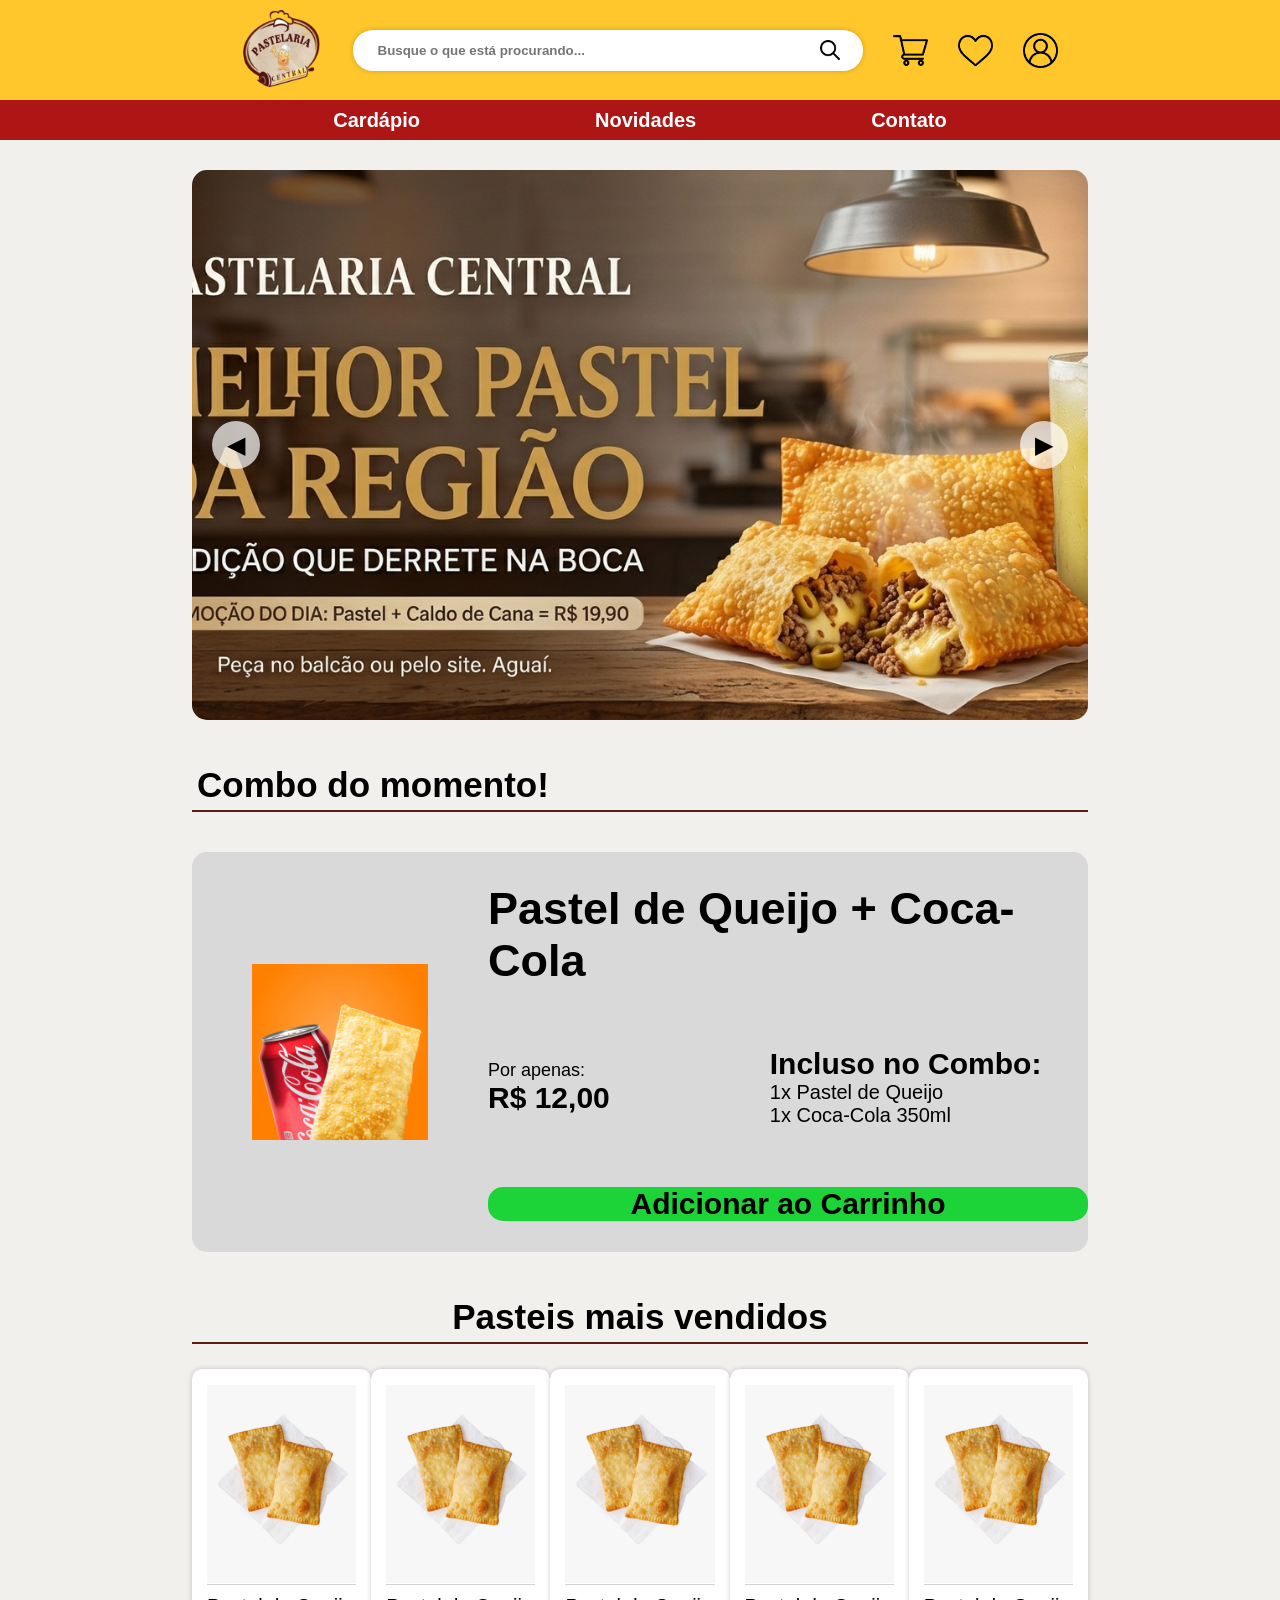
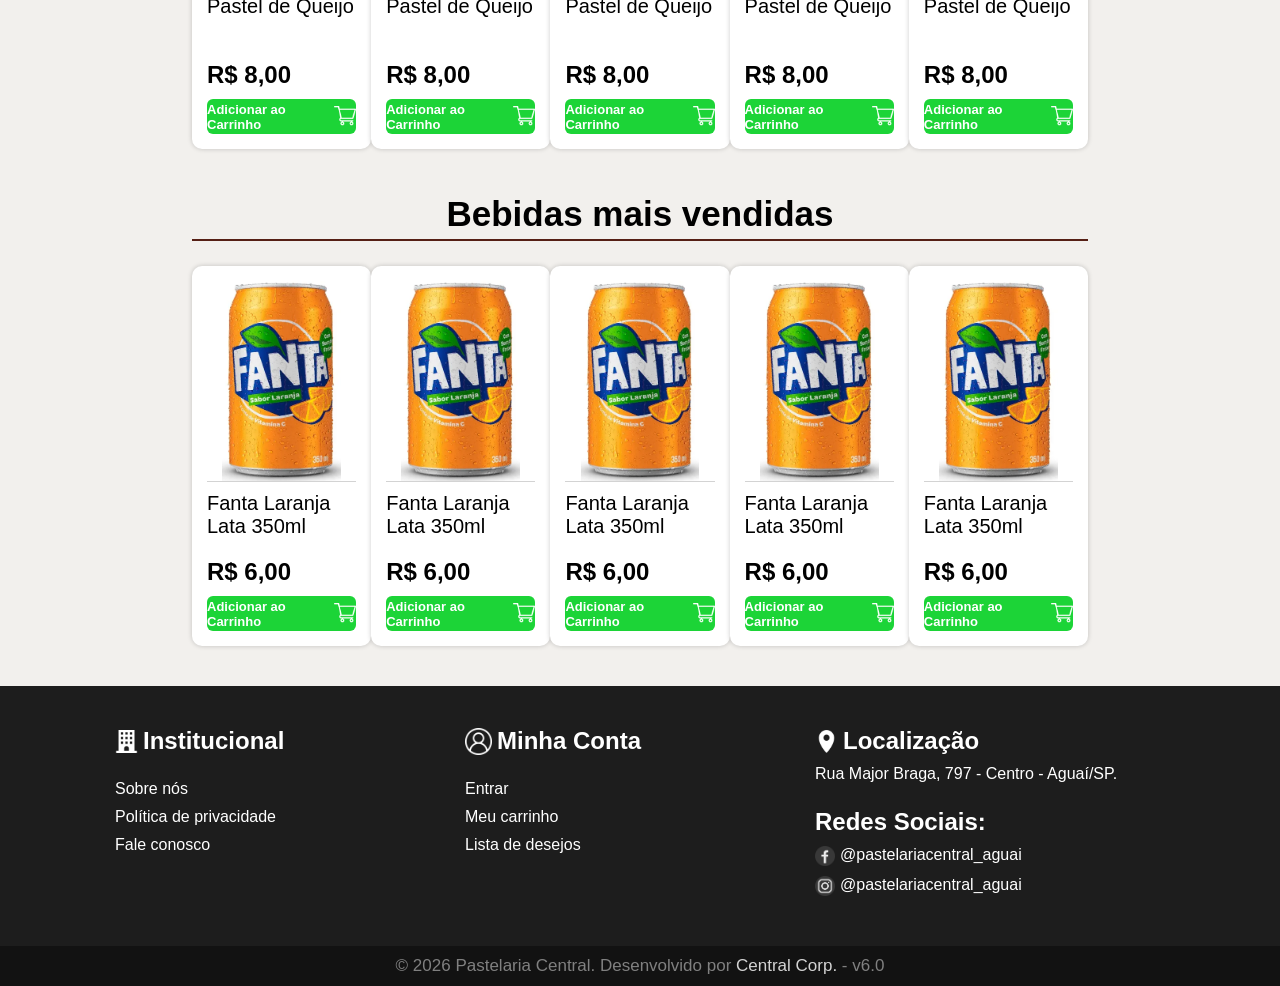
<file: index.html>
<!DOCTYPE html>
<html lang="pt-br">
<head>
    <meta charset="UTF-8">
    <meta name="viewport" content="width=device-width, initial-scale=1.0">
    <link rel="icon" href="img/image.png">
    <title>Home | Pastelaria Central</title>
    <link rel="icon" href="img/logo.png">

    <link rel="stylesheet" href="css/reset.css">
    <link rel="stylesheet" href="css/header.css">
    <link rel="stylesheet" href="css/footer.css">
    <link rel="stylesheet" href="css/style.css">

    <script src="script/script.js" defer></script>
</head>
<body>

    <!-- Header da Pagina -->

    <header class="header">

        <img src="img/logo.png" alt="" class="imageLogo" onclick="location.href='index.html'">
        
        <div class="searchBar">
            <input type="text" placeholder="Busque o que está procurando..." class="searchBarField">
                
            <img onclick="location.href='#'" src="img/lupa.png" alt="Lupa" class="imageLupe">                
        </div>

        <div class="headerList">            
            <img src="img/black cart icon.png" alt="black cart icon" onclick="location.href='#'">
            
            <img src="img/WishList icon.png" alt="WishList icon" onclick="location.href='#'">
                
            <img src="img/black user icon.png" alt="User icon" onclick="location.href='login.html'">            
        </div>

    </header>

    <nav class="headerNav">
        <a href="cardapio.html">Cardápio</a>
        <a href="#">Novidades</a>
        <a href="#">Contato</a>
    </nav>

    <!-- Conteúdo da Pagina -->

    <main>

        <div class="mainPageContent"></div>

        <section class="mainCard">
            <div class="mainCardImagens">
                <img class="mainCardImagensSlide" src="img/AnuncioPastelCaldoDeCana.png" alt="Anúncio 1">
                <img class="mainCardImagensSlide" src="img/AnuncioHoraDoPastel.png" alt="Anúncio 2">
            </div>

            <button class="mainCardBotaoAnterior">◀</button>
            <button class="mainCardBotaoProximo">▶</button>
        </section>

        <h1 class="mainCardTitle">Combo do momento!</h1>

        <section class="mainSecondCard">
            <div class="mainSecondCardDiv1">
                <img src="img/pastel e coca.jpeg" alt="Imagem do Combo em Destaque">
            </div>

            <div class="mainSecondCardDiv2">

                <h1 class="mainSecondCardDiv2Title">Pastel de Queijo + Coca-Cola</h1>

                <div class="mainSecondCardDiv2Information">

                    <div class="mainSecondCardDiv2InformationPrice">
                        <p class="mainSecondCardDiv2InformationPriceText">Por apenas:</p>
                        <p class="mainSecondCardDiv2InformationPriceNumber">R$ 12,00</p>
                    </div>

                    <div class="mainSecondCardDiv2InformationItens">
                        <p class="mainSecondCardDiv2InformationItensTitle">Incluso no Combo:</p>
                        <p class="mainSecondCardDiv2InformationItensNumber">1x Pastel de Queijo</p>
                        <p class="mainSecondCardDiv2InformationItensNumber">1x Coca-Cola 350ml</p>
                    </div>

                </div>

                <div class="mainSecondCardDiv2Buttom">
                    <p>Adicionar ao Carrinho</p>
                </div>

            </div>
        </section>

        <section class="cards">

            <h1 class="secundaryTitle">Pasteis mais vendidos</h1>

            <div class="cardsMenu">

                <a href="singleProductTab.html" class="cardsMenuItem">
                    <div class="cardsMenuItemContent1">
                        <div class="cardsMenuItemContent1Img">
                            <img src="img/pastel.jpeg" alt="pastel img">
                        </div>

                        <p class="cardsMenuItemContentName">Pastel de Queijo</p>
                    </div>

                    <div class="cardsMenuItemContent2">
                        <p class="cardsMenuItemContent2Price">R$ 8,00</p>

                        <div class="cardsMenuItemContentButtom">
                            <p>Adicionar ao Carrinho</p>
                            <img src="img/white cart icon.png" alt="white cart icon" class="cardsMenuItemContentButtomIcon">
                        </div>
                    </div>
                </a>

                <a href="singleProductTab.html" class="cardsMenuItem">
                    <div class="cardsMenuItemContent1">
                        <div class="cardsMenuItemContent1Img">
                            <img src="img/pastel.jpeg" alt="pastel img">
                        </div>

                        <p class="cardsMenuItemContentName">Pastel de Queijo</p>
                    </div>

                    <div class="cardsMenuItemContent2">
                        <p class="cardsMenuItemContent2Price">R$ 8,00</p>

                        <div class="cardsMenuItemContentButtom">
                            <p>Adicionar ao Carrinho</p>
                            <img src="img/white cart icon.png" alt="white cart icon" class="cardsMenuItemContentButtomIcon">
                        </div>
                    </div>
                </a>

                <a href="singleProductTab.html" class="cardsMenuItem">
                    <div class="cardsMenuItemContent1">
                        <div class="cardsMenuItemContent1Img">
                            <img src="img/pastel.jpeg" alt="pastel img">
                        </div>

                        <p class="cardsMenuItemContentName">Pastel de Queijo</p>
                    </div>

                    <div class="cardsMenuItemContent2">
                        <p class="cardsMenuItemContent2Price">R$ 8,00</p>

                        <div class="cardsMenuItemContentButtom">
                            <p>Adicionar ao Carrinho</p>
                            <img src="img/white cart icon.png" alt="white cart icon" class="cardsMenuItemContentButtomIcon">
                        </div>
                    </div>
                </a>

                <a href="singleProductTab.html" class="cardsMenuItem">
                    <div class="cardsMenuItemContent1">
                        <div class="cardsMenuItemContent1Img">
                            <img src="img/pastel.jpeg" alt="pastel img">
                        </div>

                        <p class="cardsMenuItemContentName">Pastel de Queijo</p>
                    </div>

                    <div class="cardsMenuItemContent2">
                        <p class="cardsMenuItemContent2Price">R$ 8,00</p>

                        <div class="cardsMenuItemContentButtom">
                            <p>Adicionar ao Carrinho</p>
                            <img src="img/white cart icon.png" alt="white cart icon" class="cardsMenuItemContentButtomIcon">
                        </div>
                    </div>
                </a>

                <a href="singleProductTab.html" class="cardsMenuItem">
                    <div class="cardsMenuItemContent1">
                        <div class="cardsMenuItemContent1Img">
                            <img src="img/pastel.jpeg" alt="pastel img">
                        </div>

                        <p class="cardsMenuItemContentName">Pastel de Queijo</p>
                    </div>

                    <div class="cardsMenuItemContent2">
                        <p class="cardsMenuItemContent2Price">R$ 8,00</p>

                        <div class="cardsMenuItemContentButtom">
                            <p>Adicionar ao Carrinho</p>
                            <img src="img/white cart icon.png" alt="white cart icon" class="cardsMenuItemContentButtomIcon">
                        </div>
                    </div>
                </a>
            </div>
        </section>

        <section class="cards">

            <h1 class="secundaryTitle">Bebidas mais vendidas</h1>

            <div class="cardsMenu">

                <a href="singleProductTab.html" class="cardsMenuItem">
                    <div class="cardsMenuItemContent1">
                        <div class="cardsMenuItemContent1Img">
                            <img src="img/fantalaranja350ml.webp" alt="pastel img">
                        </div>

                        <p class="cardsMenuItemContentName">Fanta Laranja Lata 350ml</p>
                    </div>

                    <div class="cardsMenuItemContent2">
                        <p class="cardsMenuItemContent2Price">R$ 6,00</p>

                        <div class="cardsMenuItemContentButtom">
                            <p>Adicionar ao Carrinho</p>
                            <img src="img/white cart icon.png" alt="white cart icon" class="cardsMenuItemContentButtomIcon">
                        </div>
                    </div>
                </a>

                <a href="singleProductTab.html" class="cardsMenuItem">
                    <div class="cardsMenuItemContent1">
                        <div class="cardsMenuItemContent1Img">
                            <img src="img/fantalaranja350ml.webp" alt="pastel img">
                        </div>

                        <p class="cardsMenuItemContentName">Fanta Laranja Lata 350ml</p>
                    </div>

                    <div class="cardsMenuItemContent2">
                        <p class="cardsMenuItemContent2Price">R$ 6,00</p>

                        <div class="cardsMenuItemContentButtom">
                            <p>Adicionar ao Carrinho</p>
                            <img src="img/white cart icon.png" alt="white cart icon" class="cardsMenuItemContentButtomIcon">
                        </div>
                    </div>
                </a>

                <a href="singleProductTab.html" class="cardsMenuItem">
                    <div class="cardsMenuItemContent1">
                        <div class="cardsMenuItemContent1Img">
                            <img src="img/fantalaranja350ml.webp" alt="pastel img">
                        </div>

                        <p class="cardsMenuItemContentName">Fanta Laranja Lata 350ml</p>
                    </div>

                    <div class="cardsMenuItemContent2">
                        <p class="cardsMenuItemContent2Price">R$ 6,00</p>

                        <div class="cardsMenuItemContentButtom">
                            <p>Adicionar ao Carrinho</p>
                            <img src="img/white cart icon.png" alt="white cart icon" class="cardsMenuItemContentButtomIcon">
                        </div>
                    </div>
                </a>

                <a href="singleProductTab.html" class="cardsMenuItem">
                    <div class="cardsMenuItemContent1">
                        <div class="cardsMenuItemContent1Img">
                            <img src="img/fantalaranja350ml.webp" alt="pastel img">
                        </div>

                        <p class="cardsMenuItemContentName">Fanta Laranja Lata 350ml</p>
                    </div>

                    <div class="cardsMenuItemContent2">
                        <p class="cardsMenuItemContent2Price">R$ 6,00</p>

                        <div class="cardsMenuItemContentButtom">
                            <p>Adicionar ao Carrinho</p>
                            <img src="img/white cart icon.png" alt="white cart icon" class="cardsMenuItemContentButtomIcon">
                        </div>
                    </div>
                </a>

                <a href="singleProductTab.html" class="cardsMenuItem">
                    <div class="cardsMenuItemContent1">
                        <div class="cardsMenuItemContent1Img">
                            <img src="img/fantalaranja350ml.webp" alt="pastel img">
                        </div>

                        <p class="cardsMenuItemContentName">Fanta Laranja Lata 350ml</p>
                    </div>

                    <div class="cardsMenuItemContent2">
                        <p class="cardsMenuItemContent2Price">R$ 6,00</p>

                        <div class="cardsMenuItemContentButtom">
                            <p>Adicionar ao Carrinho</p>
                            <img src="img/white cart icon.png" alt="white cart icon" class="cardsMenuItemContentButtomIcon">
                        </div>
                    </div>
                </a>
            </div>
        </section>

    </main>

    <!-- Footer da Pagina -->
     
    <footer>
        <nav class="footerNav">
            <div class="footerMenu">
                <div class="footerMenu1-1">
                    <div class="footerMenuTitle">
                        <img src="img/building.png" alt="Building icon" id="footerMenuTitleImg1">
                        <h2>Institucional</h2>
                    </div>
                </div>

                <div class="footerMenu1-2">
                    <a href="sobre_nos.html">Sobre nós</a>
                    <a href="privacyPolicy.html">Política de privacidade</a>
                    <a href="#">Fale conosco</a>
                </div>
            </div>

            <div class="footerMenu">
                <div class="footerMenu2-1">
                    <div class="footerMenuTitle">
                        <img src="img/white user icon.png" alt="User Icon" id="footerMenuTitleImg2">
                        <h2>Minha Conta</h2>
                    </div>
                </div>
            
                <div class="footerMenu2-2">
                    <a href="#">Entrar</a>
                    <a href="#">Meu carrinho</a>
                    <a href="#">Lista de desejos</a>
                </div>
            </div>
            
            <div class="footerMenu">
                <div class="footerMenu3-1">
                    <div class="footerMenuTitle">
                        <img src="img/gps icon.png" alt="GPS icon" id="footerMenuTitleImg3">
                        <h2>Localização</h2>
                    </div>
                    <a href="https://maps.app.goo.gl/2hcch8q6xvpVDhiv5" target="_blank">Rua Major Braga, 797 - Centro - Aguaí/SP.</a>
                </div>

                <div class="footerMenu3-2">
                    <div class="footerMenuTitle">
                        <h2>Redes Sociais:</h2>
                    </div>

                    <div class="footerMenu3-2Redirect">
                        <img src="img/facebook.png" alt="Facebook" width="20px" height="20px">
                        <a href="https://m.facebook.com/pastelariacentralaguai/" target="_blank">@pastelariacentral_aguai</a>
                    </div>

                    <div class="footerMenu3-2Redirect">
                        <img src="img/instagram.png" alt="Instagram" width="20px" height="20px">
                        <a href="https://www.instagram.com/pastelariacentral_aguai?igsh=eWk1OHA0MWZ1OWw4" target="_blank">@pastelariacentral_aguai</a>
                    </div>
                </div>
            </div>
        </nav>
        
        <div class="footerCopyright">
            <p>© 2026 Pastelaria Central. Desenvolvido por <a href="sobre_nos.html">Central Corp.</a> - v6.0</p>
        </div>
    </footer>

</body>
</html>
</file>
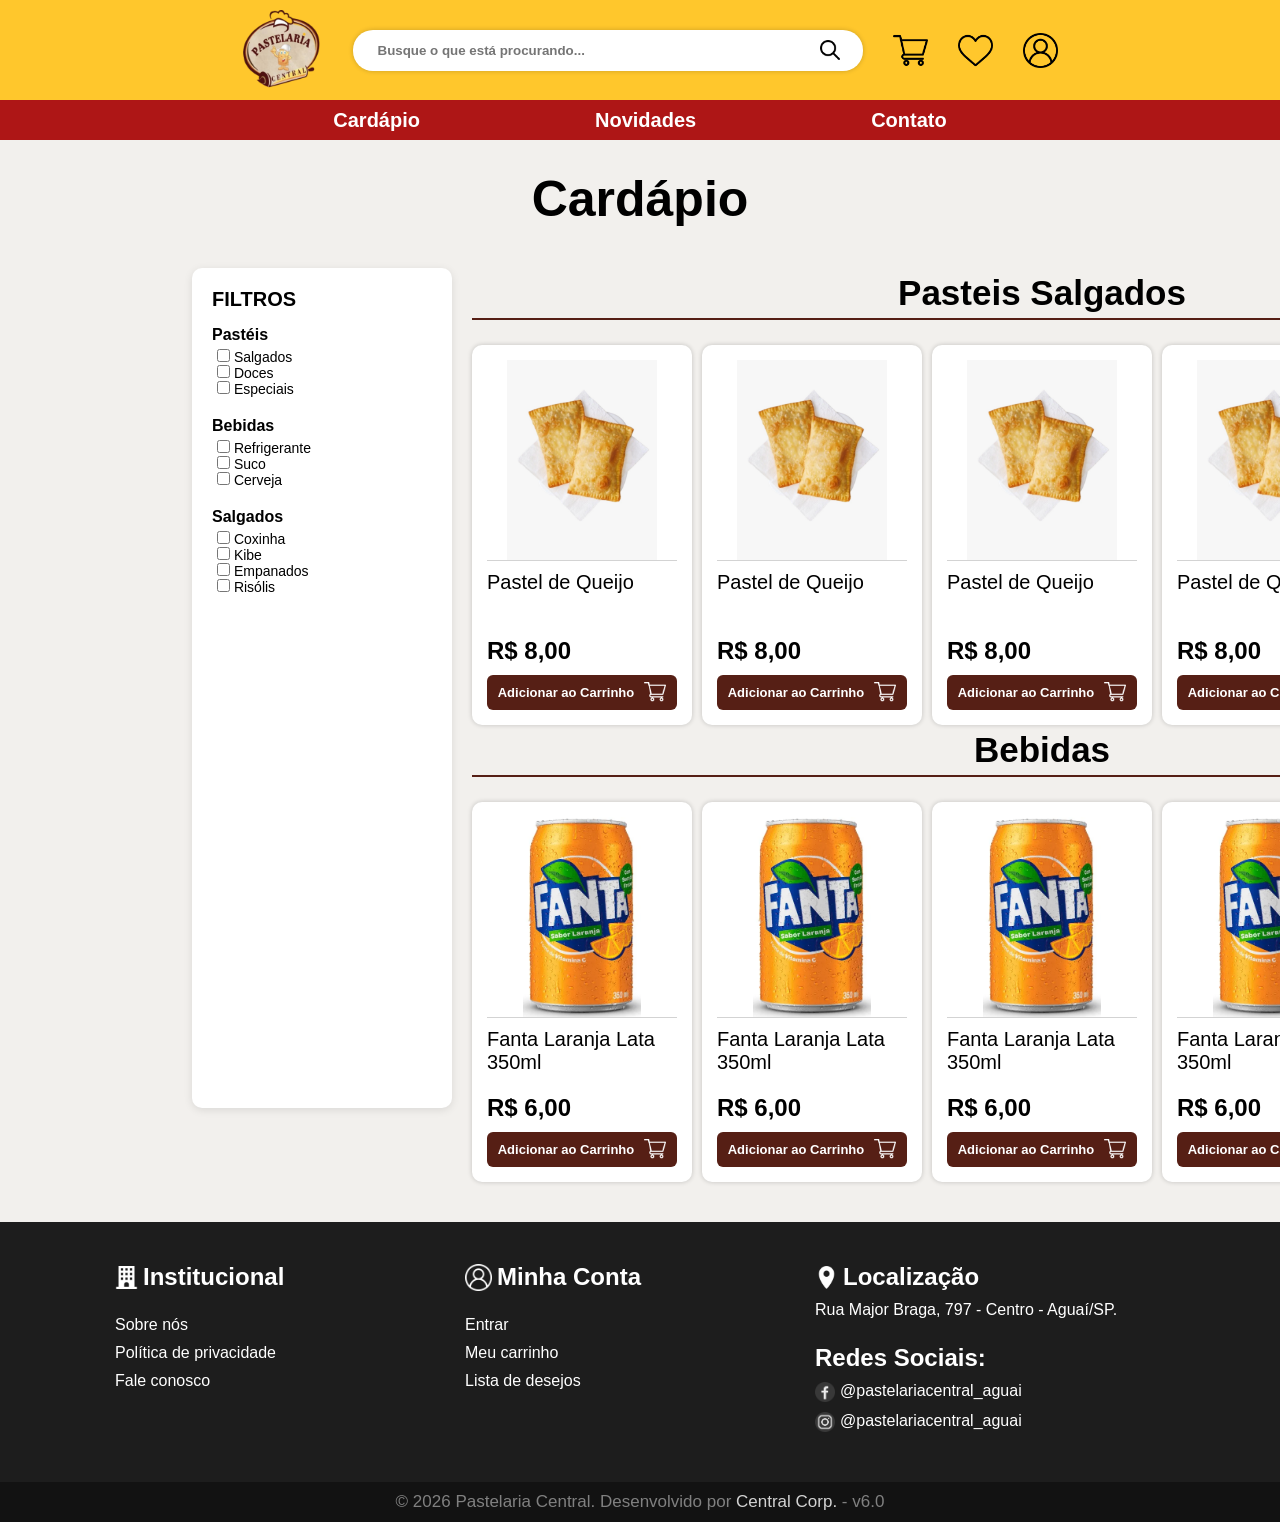
<file: cardapio.html>
<!DOCTYPE html>
<html lang="en">
<head>
    <meta charset="UTF-8">
    <meta name="viewport" content="width=device-width, initial-scale=1.0">
    <title>Cardapio | Pastelaria Central</title>
    <link rel="icon" href="img/logo.png">

    <link rel="stylesheet" href="css/reset.css">
    <link rel="stylesheet" href="css/style.css">

    <link rel="stylesheet" href="css/header.css">
    <link rel="stylesheet" href="css/footer.css">
    <link rel="stylesheet" href="css/cardapio.css">
</head>
<body>

    <!-- Header da Pagina -->

    <header class="header">

        <img src="img/logo.png" alt="" class="imageLogo" onclick="location.href='index.html'">
        
        <div class="searchBar">
            <input type="text" placeholder="Busque o que está procurando..." class="searchBarField">
                
            <img onclick="location.href='#'" src="img/lupa.png" alt="Lupa" class="imageLupe">                
        </div>

        <div class="headerList">            
            <img src="img/black cart icon.png" alt="black cart icon" onclick="location.href='#'">
            
            <img src="img/WishList icon.png" alt="WishList icon" onclick="location.href='#'">
                
            <img src="img/black user icon.png" alt="User icon" onclick="location.href='#'">            
        </div>

    </header>

    <nav class="headerNav">
        <a href="cardapio.html">Cardápio</a>
        <a href="#">Novidades</a>
        <a href="#">Contato</a>
    </nav>

    <!-- Conteudo da Pagina -->

    <main>
        
        <div class="mainPageContent"></div>

        <h1 class="primaryTitle">Cardápio</h1>

        <div class="pai">
            <aside class="conteudo">
                <section class="filtros">
                        <h2>FILTROS</h2>
                        <div class="filtro-grupo">
                            <h3>Pastéis</h3>
                            <label><input type="checkbox"> Salgados</label>
                            <label><input type="checkbox"> Doces</label>
                            <label><input type="checkbox"> Especiais</label>
                        </div>
                        <div class="filtro-grupo">
                            <h3>Bebidas</h3>
                            <label><input type="checkbox"> Refrigerante</label>
                            <label><input type="checkbox"> Suco</label>
                            <label><input type="checkbox"> Cerveja</label>
                        </div>
                        <div class="filtro-grupo">
                            <h3>Salgados</h3>
                            <label><input type="checkbox"> Coxinha</label>
                            <label><input type="checkbox"> Kibe</label>
                            <label><input type="checkbox"> Empanados</label>
                            <label><input type="checkbox"> Risólis</label>
                        </div>
                </section>
            </aside>

            <div class="cardapioMenu">
                <section class="cards">

                    <h1 class="secundaryTitle">Pasteis Salgados</h1>

                    <div class="cardsMenu">
                                    <a href="singleProductTab.html" class="cardsMenuItem">
                                        <div class="cardsMenuItemContent1">
                                            <div class="cardsMenuItemContent1Img">
                                                <img src="img/pastel.jpeg" alt="pastel img">
                                            </div>
                                            <p class="cardsMenuItemContentName">Pastel de Queijo</p>
                                        </div>
                                        <div class="cardsMenuItemContent2">
                                            <p class="cardsMenuItemContent2Price">R$ 8,00</p>
                                            <div class="cardsMenuItemContentButtom">
                                                <p>Adicionar ao Carrinho</p>
                                                <img src="img/white cart icon.png" alt="white cart icon" class="cardsMenuItemContentButtomIcon">
                                            </div>
                                        </div>
                                    </a>
                                    <a href="singleProductTab.html" class="cardsMenuItem">
                                        <div class="cardsMenuItemContent1">
                                            <div class="cardsMenuItemContent1Img">
                                                <img src="img/pastel.jpeg" alt="pastel img">
                                            </div>
                                            <p class="cardsMenuItemContentName">Pastel de Queijo</p>
                                        </div>
                                        <div class="cardsMenuItemContent2">
                                            <p class="cardsMenuItemContent2Price">R$ 8,00</p>
                                            <div class="cardsMenuItemContentButtom">
                                                <p>Adicionar ao Carrinho</p>
                                                <img src="img/white cart icon.png" alt="white cart icon" class="cardsMenuItemContentButtomIcon">
                                            </div>
                                        </div>
                                    </a>
                                    <a href="singleProductTab.html" class="cardsMenuItem">
                                        <div class="cardsMenuItemContent1">
                                            <div class="cardsMenuItemContent1Img">
                                                <img src="img/pastel.jpeg" alt="pastel img">
                                            </div>
                                            <p class="cardsMenuItemContentName">Pastel de Queijo</p>
                                        </div>
                                        <div class="cardsMenuItemContent2">
                                            <p class="cardsMenuItemContent2Price">R$ 8,00</p>
                                            <div class="cardsMenuItemContentButtom">
                                                <p>Adicionar ao Carrinho</p>
                                                <img src="img/white cart icon.png" alt="white cart icon" class="cardsMenuItemContentButtomIcon">
                                            </div>
                                        </div>
                                    </a>
                                    <a href="singleProductTab.html" class="cardsMenuItem">
                                        <div class="cardsMenuItemContent1">
                                            <div class="cardsMenuItemContent1Img">
                                                <img src="img/pastel.jpeg" alt="pastel img">
                                            </div>
                                            <p class="cardsMenuItemContentName">Pastel de Queijo</p>
                                        </div>
                                        <div class="cardsMenuItemContent2">
                                            <p class="cardsMenuItemContent2Price">R$ 8,00</p>
                                            <div class="cardsMenuItemContentButtom">
                                                <p>Adicionar ao Carrinho</p>
                                                <img src="img/white cart icon.png" alt="white cart icon" class="cardsMenuItemContentButtomIcon">
                                            </div>
                                        </div>
                                    </a>
                                    <a href="singleProductTab.html" class="cardsMenuItem">
                                        <div class="cardsMenuItemContent1">
                                            <div class="cardsMenuItemContent1Img">
                                                <img src="img/pastel.jpeg" alt="pastel img">
                                            </div>
                                            <p class="cardsMenuItemContentName">Pastel de Queijo</p>
                                        </div>
                                        <div class="cardsMenuItemContent2">
                                            <p class="cardsMenuItemContent2Price">R$ 8,00</p>
                                            <div class="cardsMenuItemContentButtom">
                                                <p>Adicionar ao Carrinho</p>
                                                <img src="img/white cart icon.png" alt="white cart icon" class="cardsMenuItemContentButtomIcon">
                                            </div>
                                        </div>
                                    </a>
                                    
                    </div>
                </section>
                    
                <section class="cards">

                    <h1 class="secundaryTitle">Bebidas</h1>

                    <div class="cardsMenu">
                        <a href="singleProductTab.html" class="cardsMenuItem">
                            <div class="cardsMenuItemContent1">
                                <div class="cardsMenuItemContent1Img">
                                    <img src="img/fantalaranja350ml.webp" alt="pastel img">
                                </div>
                                <p class="cardsMenuItemContentName">Fanta Laranja Lata 350ml</p>
                            </div>
                            <div class="cardsMenuItemContent2">
                                <p class="cardsMenuItemContent2Price">R$ 6,00</p>
                                <div class="cardsMenuItemContentButtom">
                                    <p>Adicionar ao Carrinho</p>
                                    <img src="img/white cart icon.png" alt="white cart icon" class="cardsMenuItemContentButtomIcon">
                                </div>
                            </div>
                        </a>
                        <a href="singleProductTab.html" class="cardsMenuItem">
                            <div class="cardsMenuItemContent1">
                                <div class="cardsMenuItemContent1Img">
                                    <img src="img/fantalaranja350ml.webp" alt="pastel img">
                                </div>
                                <p class="cardsMenuItemContentName">Fanta Laranja Lata 350ml</p>
                            </div>
                            <div class="cardsMenuItemContent2">
                                <p class="cardsMenuItemContent2Price">R$ 6,00</p>
                                <div class="cardsMenuItemContentButtom">
                                    <p>Adicionar ao Carrinho</p>
                                    <img src="img/white cart icon.png" alt="white cart icon" class="cardsMenuItemContentButtomIcon">
                                </div>
                            </div>
                        </a>
                        <a href="singleProductTab.html" class="cardsMenuItem">
                            <div class="cardsMenuItemContent1">
                                <div class="cardsMenuItemContent1Img">
                                    <img src="img/fantalaranja350ml.webp" alt="pastel img">
                                </div>
                                <p class="cardsMenuItemContentName">Fanta Laranja Lata 350ml</p>
                            </div>
                            <div class="cardsMenuItemContent2">
                                <p class="cardsMenuItemContent2Price">R$ 6,00</p>
                                <div class="cardsMenuItemContentButtom">
                                    <p>Adicionar ao Carrinho</p>
                                    <img src="img/white cart icon.png" alt="white cart icon" class="cardsMenuItemContentButtomIcon">
                                </div>
                            </div>
                        </a>
                        <a href="singleProductTab.html" class="cardsMenuItem">
                            <div class="cardsMenuItemContent1">
                                <div class="cardsMenuItemContent1Img">
                                    <img src="img/fantalaranja350ml.webp" alt="pastel img">
                                </div>
                                <p class="cardsMenuItemContentName">Fanta Laranja Lata 350ml</p>
                            </div>
                            <div class="cardsMenuItemContent2">
                                <p class="cardsMenuItemContent2Price">R$ 6,00</p>
                                <div class="cardsMenuItemContentButtom">
                                    <p>Adicionar ao Carrinho</p>
                                    <img src="img/white cart icon.png" alt="white cart icon" class="cardsMenuItemContentButtomIcon">
                                </div>
                            </div>
                        </a>
                        <a href="singleProductTab.html" class="cardsMenuItem">
                            <div class="cardsMenuItemContent1">
                                <div class="cardsMenuItemContent1Img">
                                    <img src="img/fantalaranja350ml.webp" alt="pastel img">
                                </div>
                                <p class="cardsMenuItemContentName">Fanta Laranja Lata 350ml</p>
                            </div>
                            <div class="cardsMenuItemContent2">
                                <p class="cardsMenuItemContent2Price">R$ 6,00</p>
                                <div class="cardsMenuItemContentButtom">
                                    <p>Adicionar ao Carrinho</p>
                                    <img src="img/white cart icon.png" alt="white cart icon" class="cardsMenuItemContentButtomIcon">
                                </div>
                            </div>
                        </a>
                        
                    </div>
                </section>
            </div>

            
        </div>
        
    </main>
    

    
    <!-- Footer da Pagina -->

    <footer>
        <nav class="footerNav">
            <div class="footerMenu">
                <div class="footerMenu1-1">
                    <div class="footerMenuTitle">
                        <img src="img/building.png" alt="Building icon" id="footerMenuTitleImg1">
                        <h2>Institucional</h2>
                    </div>
                </div>

                <div class="footerMenu1-2">
                    <a href="sobre_nos.html">Sobre nós</a>
                    <a href="privacyPolicy.html">Política de privacidade</a>
                    <a href="#">Fale conosco</a>
                </div>
            </div>

            <div class="footerMenu">
                <div class="footerMenu2-1">
                    <div class="footerMenuTitle">
                        <img src="img/white user icon.png" alt="User Icon" id="footerMenuTitleImg2">
                        <h2>Minha Conta</h2>
                    </div>
                </div>
            
                <div class="footerMenu2-2">
                    <a href="#">Entrar</a>
                    <a href="#">Meu carrinho</a>
                    <a href="#">Lista de desejos</a>
                </div>
            </div>
            
            <div class="footerMenu">
                <div class="footerMenu3-1">
                    <div class="footerMenuTitle">
                        <img src="img/gps icon.png" alt="GPS icon" id="footerMenuTitleImg3">
                        <h2>Localização</h2>
                    </div>
                    <a href="https://maps.app.goo.gl/2hcch8q6xvpVDhiv5" target="_blank">Rua Major Braga, 797 - Centro - Aguaí/SP.</a>
                </div>

                <div class="footerMenu3-2">
                    <div class="footerMenuTitle">
                        <h2>Redes Sociais:</h2>
                    </div>

                    <div class="footerMenu3-2Redirect">
                        <img src="img/facebook.png" alt="Facebook" width="20px" height="20px">
                        <a href="https://m.facebook.com/pastelariacentralaguai/" target="_blank">@pastelariacentral_aguai</a>
                    </div>

                    <div class="footerMenu3-2Redirect">
                        <img src="img/instagram.png" alt="Instagram" width="20px" height="20px">
                        <a href="https://www.instagram.com/pastelariacentral_aguai?igsh=eWk1OHA0MWZ1OWw4" target="_blank">@pastelariacentral_aguai</a>
                    </div>
                </div>
            </div>
        </nav>
        
        <div class="footerCopyright">
            <p>© 2026 Pastelaria Central. Desenvolvido por <a href="sobre_nos.html">Central Corp.</a> - v6.0</p>
        </div>
    </footer>

</body>
</html>
</file>
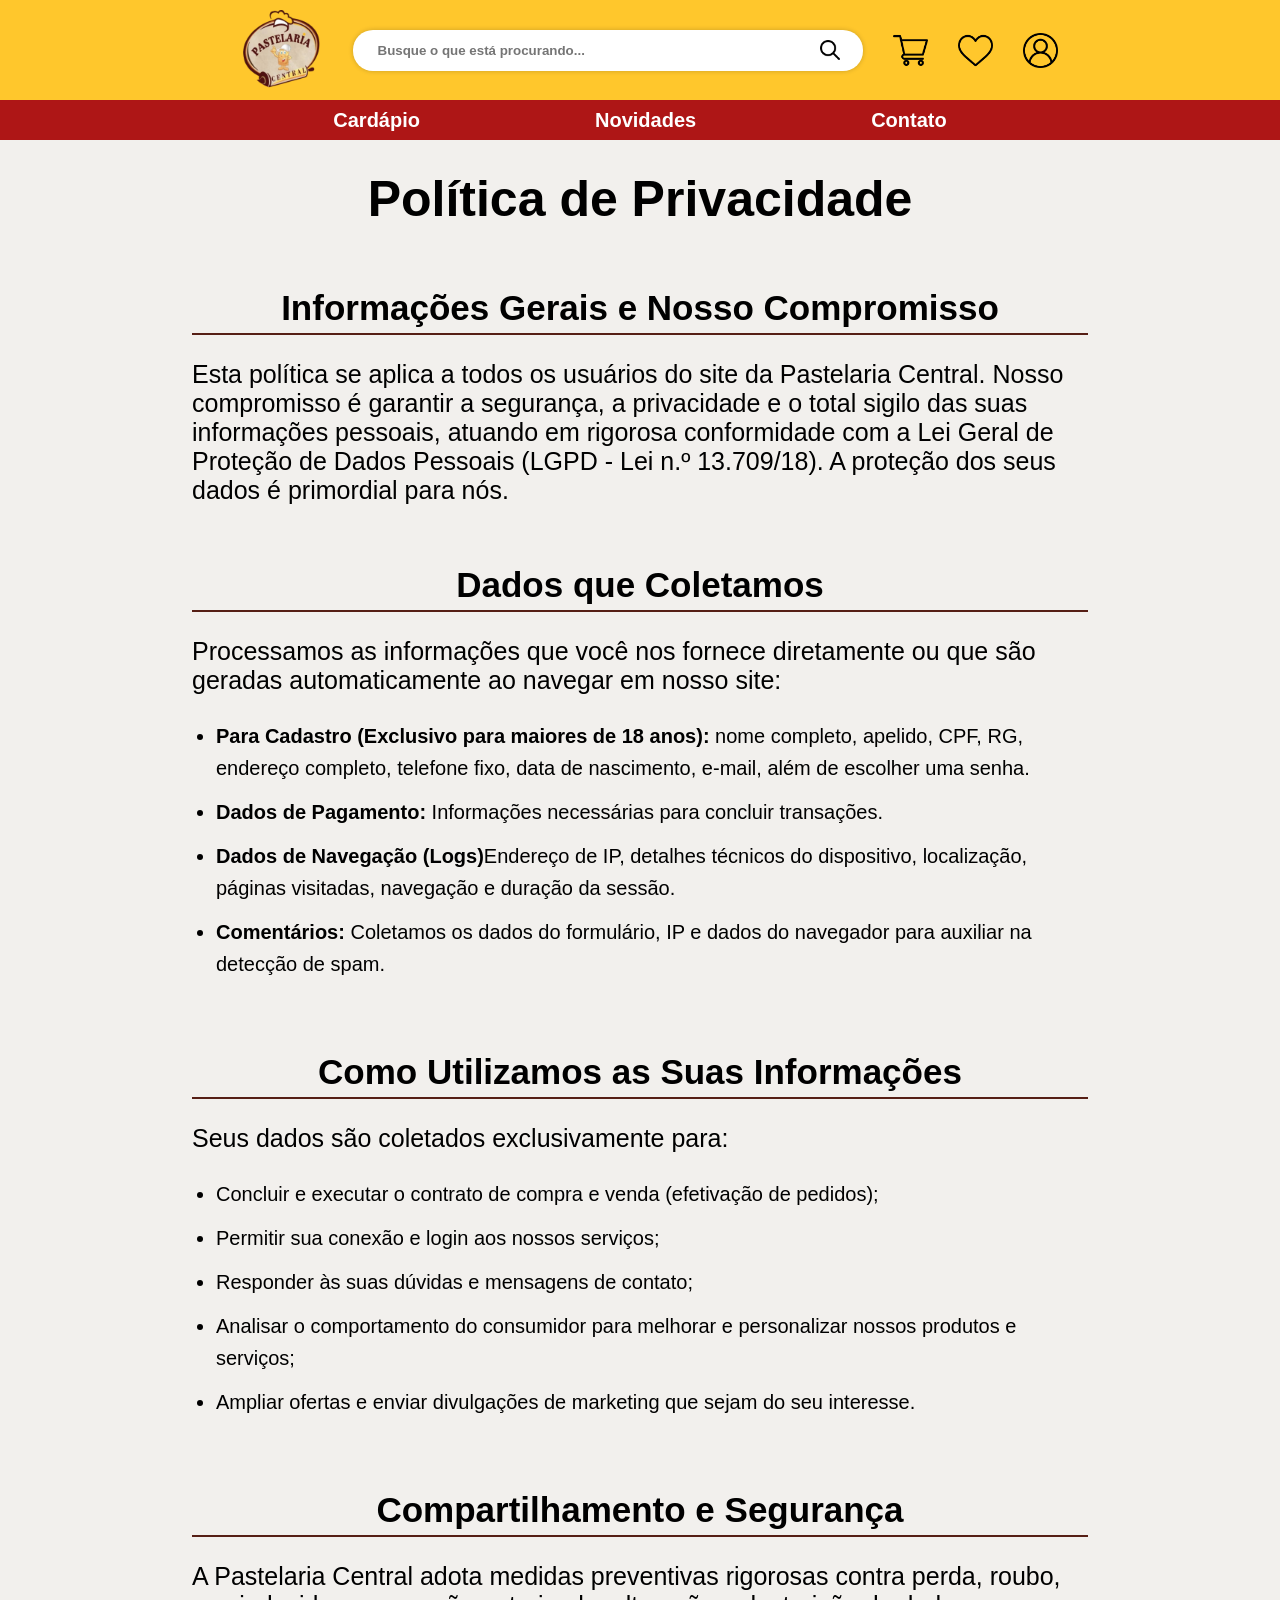
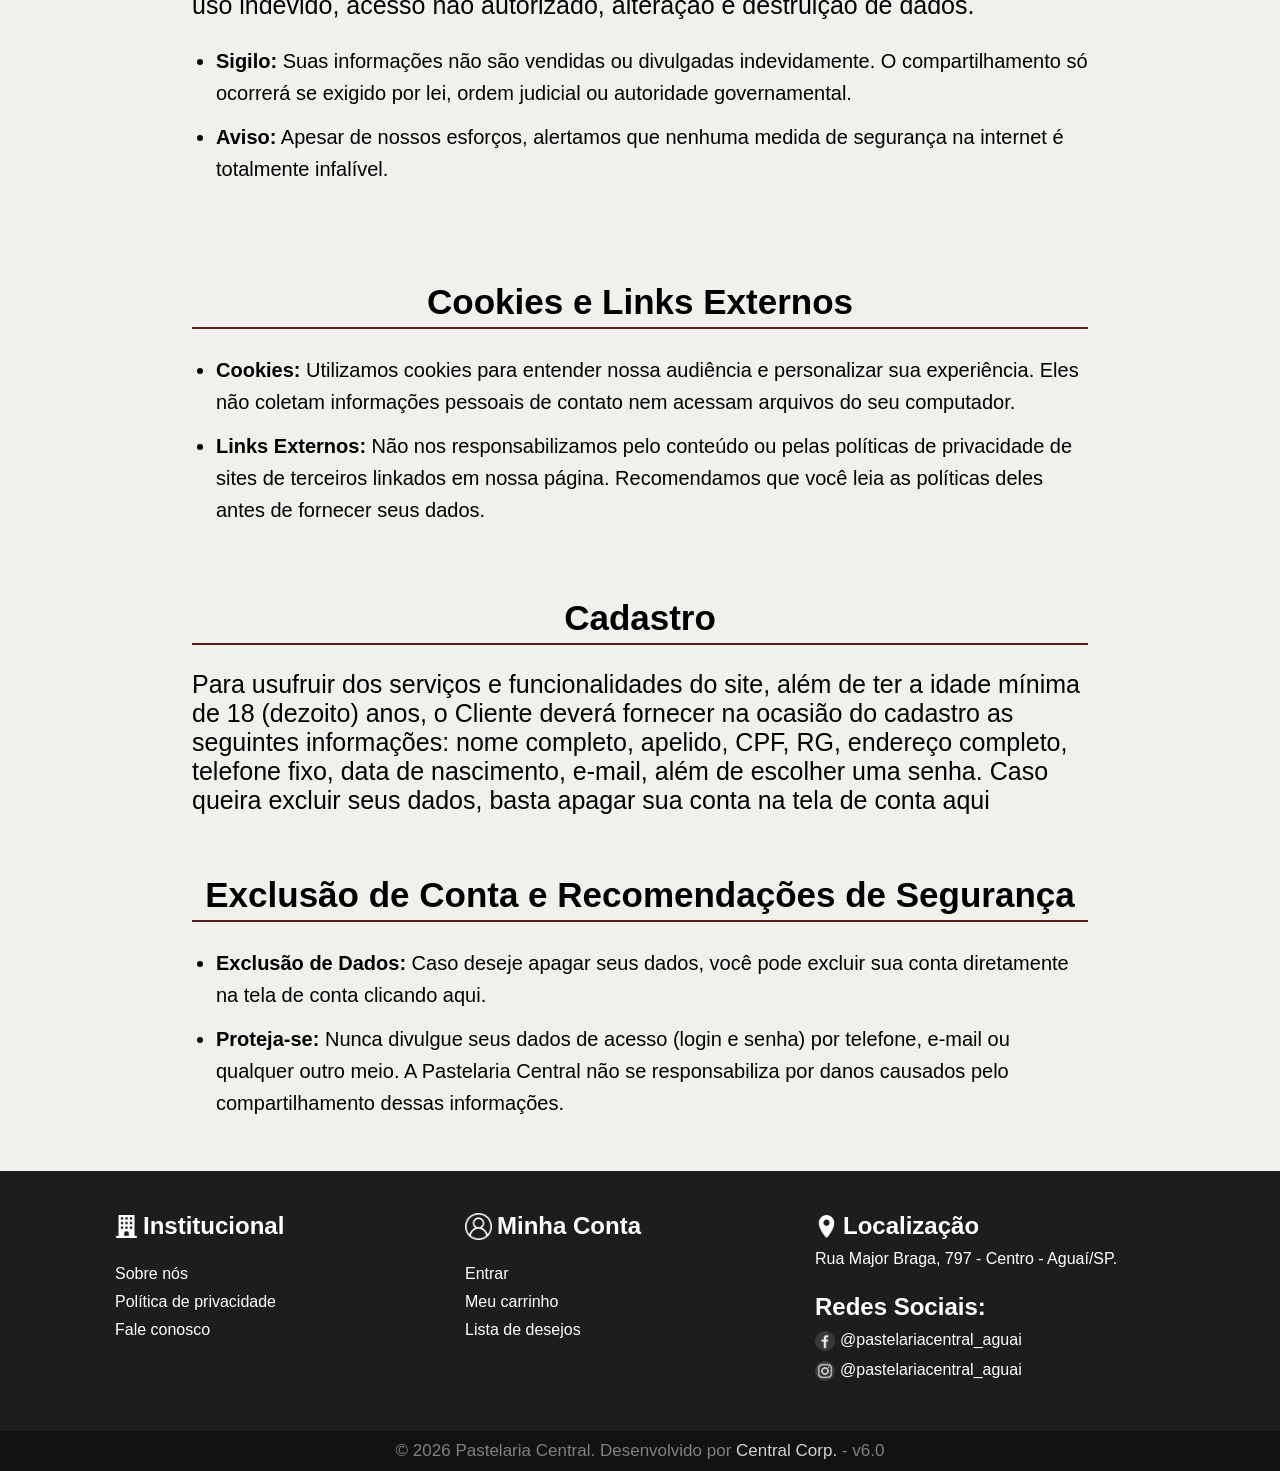
<file: privacyPolicy.html>
<!DOCTYPE html>
<html lang="en">
<head>
    <meta charset="UTF-8">
    <meta name="viewport" content="width=device-width, initial-scale=1.0">
    <title>Política de Privacidade | Pastelaria Central</title>
    <link rel="icon" href="img/logo.png">

    <link rel="stylesheet" href="css/reset.css">
    <link rel="stylesheet" href="css/style.css">

    <link rel="stylesheet" href="css/header.css">
    <link rel="stylesheet" href="css/footer.css">
    <link rel="stylesheet" href="css/privacyPolicy.css">
</head>
<body>

    <!-- Header da Pagina -->

    <header class="header">

        <img src="img/logo.png" alt="" class="imageLogo" onclick="location.href='index.html'">
        
        <div class="searchBar">
            <input type="text" placeholder="Busque o que está procurando..." class="searchBarField">
                
            <img onclick="location.href='#'" src="img/lupa.png" alt="Lupa" class="imageLupe">                
        </div>

        <div class="headerList">            
            <img src="img/black cart icon.png" alt="black cart icon" onclick="location.href='#'">
            
            <img src="img/WishList icon.png" alt="WishList icon" onclick="location.href='#'">
                
            <img src="img/black user icon.png" alt="User icon" onclick="location.href='#'">            
        </div>

    </header>

    <nav class="headerNav">
        <a href="cardapio.html">Cardápio</a>
        <a href="#">Novidades</a>
        <a href="#">Contato</a>
    </nav>

    <!-- Conteudo da Pagina -->

    <main>

        <div class="mainPageContent"></div>

        <section class="mainprivacyPolicy">

            <h1 class="primaryTitle">Política de Privacidade</h1>

            <div class="mainprivacyPolicyItem">
                <h1 class="secundaryTitle">Informações Gerais e Nosso Compromisso</h1>
                <p>Esta política se aplica a todos os usuários do site da Pastelaria Central. Nosso compromisso é garantir a segurança, a privacidade e o total sigilo das suas informações pessoais, atuando em rigorosa conformidade com a Lei Geral de Proteção de Dados Pessoais (LGPD - Lei n.º 13.709/18). A proteção dos seus dados é primordial para nós.</p>
            </div>

            <div class="mainprivacyPolicyItem">
                <h1 class="secundaryTitle">Dados que Coletamos</h1>
                <p>Processamos as informações que você nos fornece diretamente ou que são geradas automaticamente ao navegar em nosso site:</p>
                <ul>
                    <li><strong>Para Cadastro (Exclusivo para maiores de 18 anos):</strong> nome completo, apelido, CPF, RG, endereço completo, telefone fixo, data de nascimento, e-mail, além de escolher uma senha.</li>
                    <li><strong>Dados de Pagamento:</strong> Informações necessárias para concluir transações.</li>
                    <li><strong>Dados de Navegação (Logs)</strong>Endereço de IP, detalhes técnicos do dispositivo, localização, páginas visitadas, navegação e duração da sessão.</li>
                    <li><strong>Comentários:</strong> Coletamos os dados do formulário, IP e dados do navegador para auxiliar na detecção de spam.</li>
                </ul>
            </div>

            <div class="mainprivacyPolicyItem">
                <h1 class="secundaryTitle">Como Utilizamos as Suas Informações</h1>
                <p>Seus dados são coletados exclusivamente para:</p>
                <ul>
                    <li>Concluir e executar o contrato de compra e venda (efetivação de pedidos);</li>
                    <li>Permitir sua conexão e login aos nossos serviços;</li>
                    <li>Responder às suas dúvidas e mensagens de contato;</li>
                    <li>Analisar o comportamento do consumidor para melhorar e personalizar nossos produtos e serviços;</li>
                    <li>Ampliar ofertas e enviar divulgações de marketing que sejam do seu interesse.</li>
                </ul>
            </div>

            <div class="mainprivacyPolicyItem">
                <h1 class="secundaryTitle">Compartilhamento e Segurança</h1>
                <p>A Pastelaria Central adota medidas preventivas rigorosas contra perda, roubo, uso indevido, acesso não autorizado, alteração e destruição de dados.
                    <ul>
                        <li><strong>Sigilo:</strong> Suas informações não são vendidas ou divulgadas indevidamente. O compartilhamento só ocorrerá se exigido por lei, ordem judicial ou autoridade governamental.</li>
                        <li><strong>Aviso:</strong> Apesar de nossos esforços, alertamos que nenhuma medida de segurança na internet é totalmente infalível.</li>
                    </ul>
                </p>
            </div>

            <div class="mainprivacyPolicyItem">
                <h1 class="secundaryTitle">Cookies e Links Externos</h1>
                <ul>
                    <li><strong>Cookies:</strong> Utilizamos cookies para entender nossa audiência e personalizar sua experiência. Eles não coletam informações pessoais de contato nem acessam arquivos do seu computador.</li>
                    <li><strong>Links Externos:</strong> Não nos responsabilizamos pelo conteúdo ou pelas políticas de privacidade de sites de terceiros linkados em nossa página. Recomendamos que você leia as políticas deles antes de fornecer seus dados.</li>
                </ul>
            </div>

            <div class="mainprivacyPolicyItem">
                <h1 class="secundaryTitle">Cadastro</h1>
                <p>Para usufruir dos serviços e funcionalidades do site, além de ter a idade mínima de 18 (dezoito) anos, o Cliente deverá fornecer na ocasião do cadastro as seguintes informações: nome completo, apelido, CPF, RG, endereço completo, telefone fixo, data de nascimento, e-mail, além de escolher uma senha.

                Caso queira excluir seus dados, basta apagar sua conta na tela de conta aqui</p>
            </div>

            <div class="mainprivacyPolicyItem">
                <h1 class="secundaryTitle">Exclusão de Conta e Recomendações de Segurança</h1>
                <ul>
                    <li><strong>Exclusão de Dados:</strong> Caso deseje apagar seus dados, você pode excluir sua conta diretamente na tela de conta clicando aqui.</li>
                    <li><strong>Proteja-se:</strong> Nunca divulgue seus dados de acesso (login e senha) por telefone, e-mail ou qualquer outro meio. A Pastelaria Central não se responsabiliza por danos causados pelo compartilhamento dessas informações.</li>
                </ul>
            </div>

        </section>
    </main>

    <!-- Footer da Pagina -->
     
    <footer>
        <nav class="footerNav">
            <div class="footerMenu">
                <div class="footerMenu1-1">
                    <div class="footerMenuTitle">
                        <img src="img/building.png" alt="Building icon" id="footerMenuTitleImg1">
                        <h2>Institucional</h2>
                    </div>
                </div>

                <div class="footerMenu1-2">
                    <a href="sobre_nos.html">Sobre nós</a>
                    <a href="privacyPolicy.html">Política de privacidade</a>
                    <a href="#">Fale conosco</a>
                </div>
            </div>

            <div class="footerMenu">
                <div class="footerMenu2-1">
                    <div class="footerMenuTitle">
                        <img src="img/white user icon.png" alt="User Icon" id="footerMenuTitleImg2">
                        <h2>Minha Conta</h2>
                    </div>
                </div>
            
                <div class="footerMenu2-2">
                    <a href="#">Entrar</a>
                    <a href="#">Meu carrinho</a>
                    <a href="#">Lista de desejos</a>
                </div>
            </div>
            
            <div class="footerMenu">
                <div class="footerMenu3-1">
                    <div class="footerMenuTitle">
                        <img src="img/gps icon.png" alt="GPS icon" id="footerMenuTitleImg3">
                        <h2>Localização</h2>
                    </div>
                    <a href="https://maps.app.goo.gl/2hcch8q6xvpVDhiv5" target="_blank">Rua Major Braga, 797 - Centro - Aguaí/SP.</a>
                </div>

                <div class="footerMenu3-2">
                    <div class="footerMenuTitle">
                        <h2>Redes Sociais:</h2>
                    </div>

                    <div class="footerMenu3-2Redirect">
                        <img src="img/facebook.png" alt="Facebook" width="20px" height="20px">
                        <a href="https://m.facebook.com/pastelariacentralaguai/" target="_blank">@pastelariacentral_aguai</a>
                    </div>

                    <div class="footerMenu3-2Redirect">
                        <img src="img/instagram.png" alt="Instagram" width="20px" height="20px">
                        <a href="https://www.instagram.com/pastelariacentral_aguai?igsh=eWk1OHA0MWZ1OWw4" target="_blank">@pastelariacentral_aguai</a>
                    </div>
                </div>
            </div>
        </nav>
        
        <div class="footerCopyright">
            <p>© 2026 Pastelaria Central. Desenvolvido por <a href="sobre_nos.html">Central Corp.</a> - v6.0</p>
        </div>
    </footer>
    
</body>
</html>
</file>
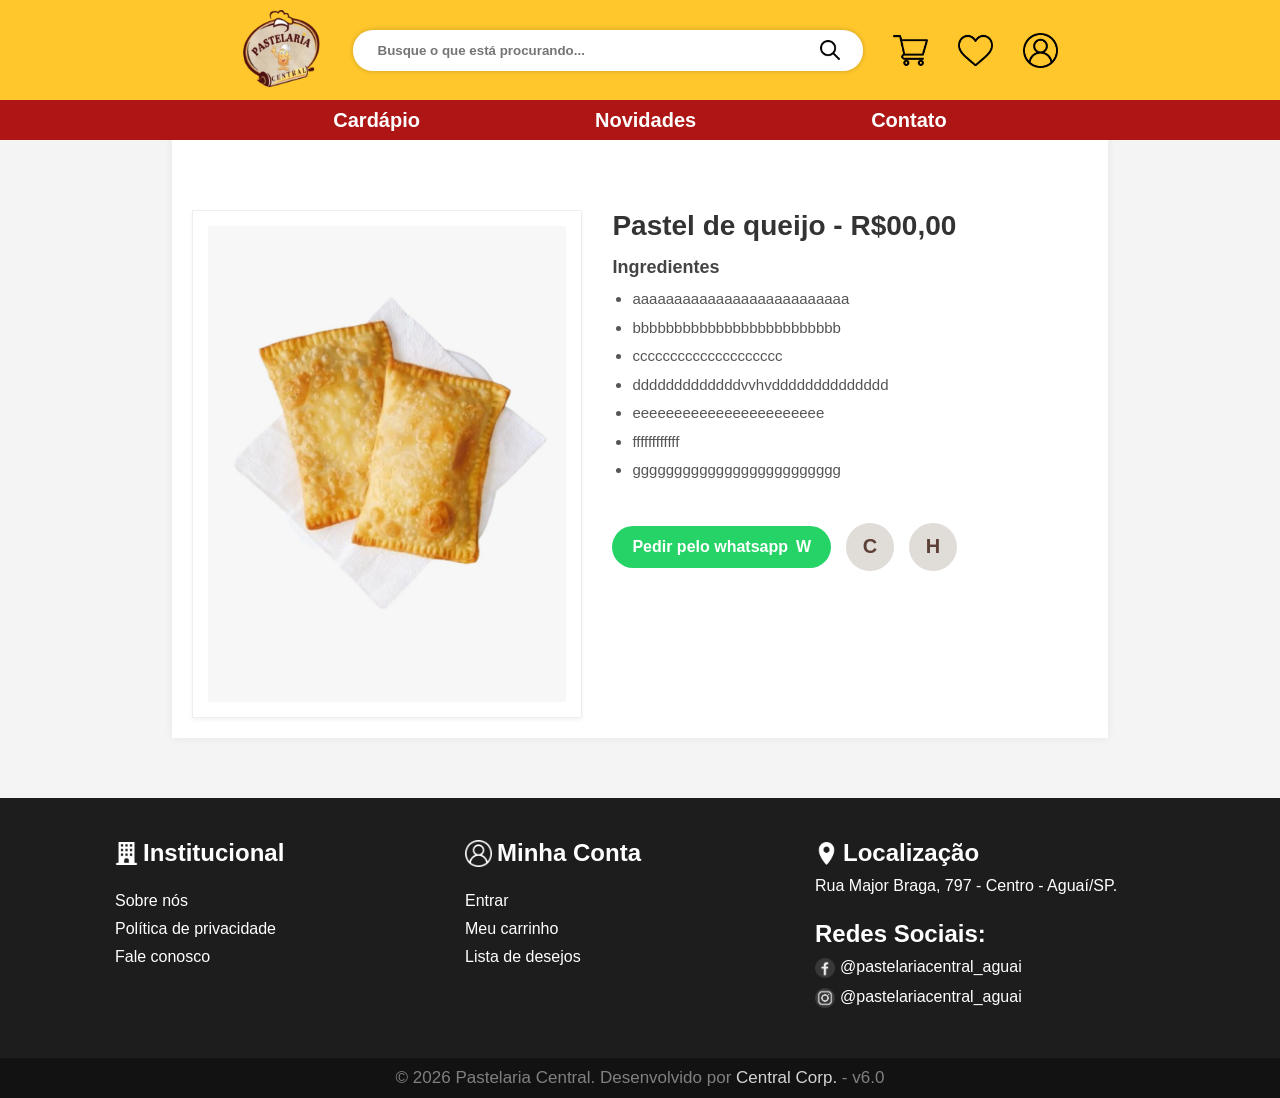
<file: singleProductTab.html>
<!DOCTYPE html>
<html lang="en">
<head>
    <meta charset="UTF-8">
    <meta name="viewport" content="width=device-width, initial-scale=1.0">
    <title>Item | Pastelaria Central</title>
    <link rel="icon" href="img/logo.png">

    <link rel="stylesheet" href="css/style.css">
    <link rel="stylesheet" href="css/reset.css">

    <link rel="stylesheet" href="css/singleProductStyle.css">
    <link rel="stylesheet" href="css/footer.css">
    <link rel="stylesheet" href="css/header.css">
</head>
<body>

    <!-- Header da Pagina -->

    <header class="header">

        <img src="img/logo.png" alt="" class="imageLogo" onclick="location.href='index.html'">
        
        <div class="searchBar">
            <input type="text" placeholder="Busque o que está procurando..." class="searchBarField">
                
            <img onclick="location.href='#'" src="img/lupa.png" alt="Lupa" class="imageLupe">                
        </div>

        <div class="headerList">            
            <img src="img/black cart icon.png" alt="black cart icon" onclick="location.href='#'">
            
            <img src="img/WishList icon.png" alt="WishList icon" onclick="location.href='#'">
                
            <img src="img/black user icon.png" alt="User icon" onclick="location.href='#'">            
        </div>

    </header>

    <nav class="headerNav">
        <a href="cardapio.html">Cardápio</a>
        <a href="#">Novidades</a>
        <a href="#">Contato</a>
    </nav>

    <!-- Conteúdo da pagina -->

     <main class="MainContentArea">

        <div class="mainPageContent"></div>

        <div class="ProductDisplayWrapper">
            <div class="ProductVisualContainer">
                <img src="img/pastel.jpeg" alt="Pastel de Queijo" class="ProductVisualImage">
            </div>
            <div class="ProductInformationContainer">
                <h1 class="ProductInformationTitle">Pastel de queijo - R$00,00</h1>
                <h2 class="ProductInformationSubtitle">Ingredientes</h2>
                <ul class="ProductIngredientsList">
                    <li class="ProductIngredientsItem">aaaaaaaaaaaaaaaaaaaaaaaaaa</li>
                    <li class="ProductIngredientsItem">bbbbbbbbbbbbbbbbbbbbbbbbb</li>
                    <li class="ProductIngredientsItem">cccccccccccccccccccc</li>
                    <li class="ProductIngredientsItem">dddddddddddddvvhvdddddddddddddd</li>
                    <li class="ProductIngredientsItem">eeeeeeeeeeeeeeeeeeeeeee</li>
                    <li class="ProductIngredientsItem">ffffffffffff</li>
                    <li class="ProductIngredientsItem">ggggggggggggggggggggggggg</li>
                </ul>
                <div class="ProductActionButtonsContainer">
                    <button class="PrimaryActionButtonActive">
                        Pedir pelo whatsapp
                        <span class="PrimaryActionButtonIcon">W</span> </button>
                    <button class="SecondaryActionButtonIdle">
                        <span class="SecondaryActionButtonIcon">C</span> </button>
                    <button class="TertiaryActionButtonIdle">
                        <span class="TertiaryActionButtonIcon">H</span> </button>
                </div>
            </div>
        </div>
    </main>

    
    <!-- Footer da Pagina -->
     
    <footer>
        <nav class="footerNav">
            <div class="footerMenu">
                <div class="footerMenu1-1">
                    <div class="footerMenuTitle">
                        <img src="img/building.png" alt="Building icon" id="footerMenuTitleImg1">
                        <h2>Institucional</h2>
                    </div>
                </div>

                <div class="footerMenu1-2">
                    <a href="sobre_nos.html">Sobre nós</a>
                    <a href="privacyPolicy.html">Política de privacidade</a>
                    <a href="#">Fale conosco</a>
                </div>
            </div>

            <div class="footerMenu">
                <div class="footerMenu2-1">
                    <div class="footerMenuTitle">
                        <img src="img/white user icon.png" alt="User Icon" id="footerMenuTitleImg2">
                        <h2>Minha Conta</h2>
                    </div>
                </div>
            
                <div class="footerMenu2-2">
                    <a href="#">Entrar</a>
                    <a href="#">Meu carrinho</a>
                    <a href="#">Lista de desejos</a>
                </div>
            </div>
            
            <div class="footerMenu">
                <div class="footerMenu3-1">
                    <div class="footerMenuTitle">
                        <img src="img/gps icon.png" alt="GPS icon" id="footerMenuTitleImg3">
                        <h2>Localização</h2>
                    </div>
                    <a href="https://maps.app.goo.gl/2hcch8q6xvpVDhiv5" target="_blank">Rua Major Braga, 797 - Centro - Aguaí/SP.</a>
                </div>

                <div class="footerMenu3-2">
                    <div class="footerMenuTitle">
                        <h2>Redes Sociais:</h2>
                    </div>

                    <div class="footerMenu3-2Redirect">
                        <img src="img/facebook.png" alt="Facebook" width="20px" height="20px">
                        <a href="https://m.facebook.com/pastelariacentralaguai/" target="_blank">@pastelariacentral_aguai</a>
                    </div>

                    <div class="footerMenu3-2Redirect">
                        <img src="img/instagram.png" alt="Instagram" width="20px" height="20px">
                        <a href="https://www.instagram.com/pastelariacentral_aguai?igsh=eWk1OHA0MWZ1OWw4" target="_blank">@pastelariacentral_aguai</a>
                    </div>
                </div>
            </div>
        </nav>
        
        <div class="footerCopyright">
            <p>© 2026 Pastelaria Central. Desenvolvido por <a href="sobre_nos.html">Central Corp.</a> - v6.0</p>
        </div>
    </footer>


</body>
</html>
</file>
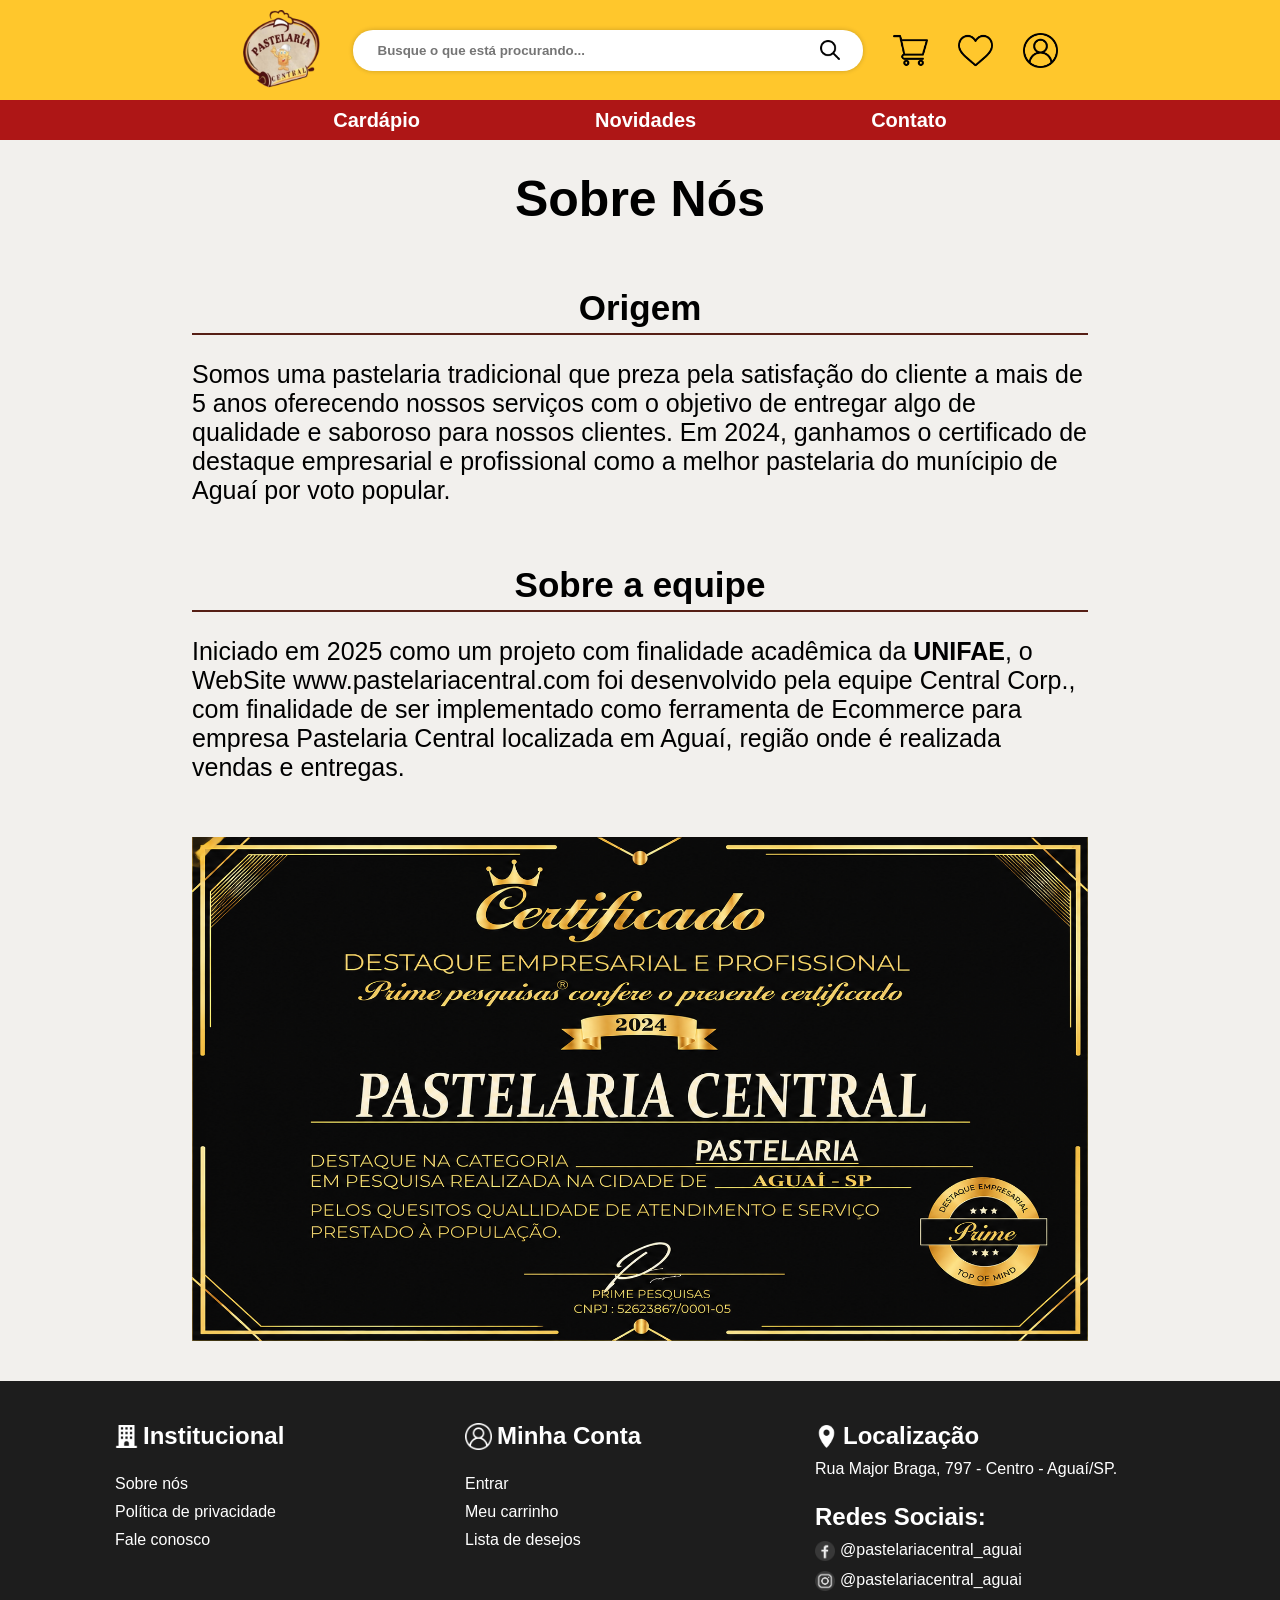
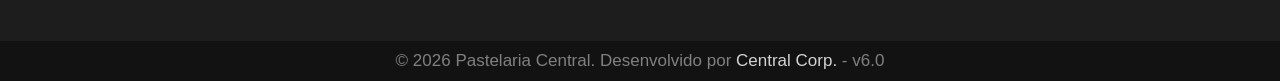
<file: sobre_nos.html>
<!DOCTYPE html>
<html lang="pt-br">
<head>
    <meta charset="UTF-8">
    <meta name="viewport" content="width=device-width, initial-scale=1.0">
    <title>Sobre Nós | Pastelaria Central</title>
    <link rel="icon" href="img/logo.png">

    <link rel="stylesheet" href="css/reset.css">
    <link rel="stylesheet" href="css/style.css">

    <link rel="stylesheet" href="css/header.css">
    <link rel="stylesheet" href="css/footer.css">
    <link rel="stylesheet" href="css/sobre_nos.css">
</head>
<body>

    <!-- Header da Pagina -->

    <header class="header">

        <img src="img/logo.png" alt="" class="imageLogo" onclick="location.href='index.html'">
        
        <div class="searchBar">
            <input type="text" placeholder="Busque o que está procurando..." class="searchBarField">
                
            <img onclick="location.href='#'" src="img/lupa.png" alt="Lupa" class="imageLupe">                
        </div>

        <div class="headerList">            
            <img src="img/black cart icon.png" alt="black cart icon" onclick="location.href='#'">
            
            <img src="img/WishList icon.png" alt="WishList icon" onclick="location.href='#'">
                
            <img src="img/black user icon.png" alt="User icon" onclick="location.href='#'">            
        </div>

    </header>

    <nav class="headerNav">
        <a href="cardapio.html">Cardápio</a>
        <a href="#">Novidades</a>
        <a href="#">Contato</a>
    </nav>

    <!-- Conteudo da Pagina -->

    <main>

        <div class="mainPageContent"></div>

        <section class="mainSobreNos">
            <h1 class="primaryTitle">Sobre Nós</h1>

            <div class="mainSobreNosItem">
                <h1 class="secundaryTitle">Origem</h1>
                <p>Somos uma pastelaria tradicional que preza pela satisfação do cliente a mais de 5 anos oferecendo nossos serviços com o objetivo de entregar algo de qualidade e saboroso para nossos clientes. Em 2024, ganhamos o certificado de destaque empresarial e profissional como a melhor pastelaria do munícipio de Aguaí por voto popular.</p>
            </div>

            <div class="mainSobreNosItem">
                <h1 class="secundaryTitle">Sobre a equipe</h1>
                <p>Iniciado em 2025 como um projeto com finalidade acadêmica da <a href="https://fae.br/novo/" target="_blank" class="mainSobreNosItemLink">UNIFAE</a>, o WebSite www.pastelariacentral.com foi desenvolvido pela equipe Central Corp., com finalidade de ser implementado como ferramenta de Ecommerce para empresa Pastelaria Central localizada em Aguaí, região onde é realizada vendas e entregas.</p>
            </div>

            <img class="certificado" src="img/QuadroOriginalCertificado.png" alt="pastelaria">
        </section>
        
    </main>

    <!-- Footer da Pagina -->

    <footer>
        <nav class="footerNav">
            <div class="footerMenu">
                <div class="footerMenu1-1">
                    <div class="footerMenuTitle">
                        <img src="img/building.png" alt="Building icon" id="footerMenuTitleImg1">
                        <h2>Institucional</h2>
                    </div>
                </div>

                <div class="footerMenu1-2">
                    <a href="sobre_nos.html">Sobre nós</a>
                    <a href="privacyPolicy.html">Política de privacidade</a>
                    <a href="#">Fale conosco</a>
                </div>
            </div>

            <div class="footerMenu">
                <div class="footerMenu2-1">
                    <div class="footerMenuTitle">
                        <img src="img/white user icon.png" alt="User Icon" id="footerMenuTitleImg2">
                        <h2>Minha Conta</h2>
                    </div>
                </div>
            
                <div class="footerMenu2-2">
                    <a href="#">Entrar</a>
                    <a href="#">Meu carrinho</a>
                    <a href="#">Lista de desejos</a>
                </div>
            </div>
            
            <div class="footerMenu">
                <div class="footerMenu3-1">
                    <div class="footerMenuTitle">
                        <img src="img/gps icon.png" alt="GPS icon" id="footerMenuTitleImg3">
                        <h2>Localização</h2>
                    </div>
                    <a href="https://maps.app.goo.gl/2hcch8q6xvpVDhiv5" target="_blank">Rua Major Braga, 797 - Centro - Aguaí/SP.</a>
                </div>

                <div class="footerMenu3-2">
                    <div class="footerMenuTitle">
                        <h2>Redes Sociais:</h2>
                    </div>

                    <div class="footerMenu3-2Redirect">
                        <img src="img/facebook.png" alt="Facebook" width="20px" height="20px">
                        <a href="https://m.facebook.com/pastelariacentralaguai/" target="_blank">@pastelariacentral_aguai</a>
                    </div>

                    <div class="footerMenu3-2Redirect">
                        <img src="img/instagram.png" alt="Instagram" width="20px" height="20px">
                        <a href="https://www.instagram.com/pastelariacentral_aguai?igsh=eWk1OHA0MWZ1OWw4" target="_blank">@pastelariacentral_aguai</a>
                    </div>
                </div>
            </div>
        </nav>
        
        <div class="footerCopyright">
            <p>© 2026 Pastelaria Central. Desenvolvido por <a href="sobre_nos.html">Central Corp.</a> - v6.0</p>
        </div>
    </footer>

</body>
</html>
</file>
<file: css/header.css>
/* ---- Header ---- */

.header {
    display: flex;
    justify-content: center;
    flex-direction: row;
    flex-wrap: wrap;
    align-items: center;
    gap: 30px;

    padding: 10px;
    background-color: #FFC72C;
    position: fixed;
    width: 100%;
    z-index: 999;
}

.imageLogo {
    width: 80px;
    cursor: pointer;
}

.searchBar {
    display: flex;
    flex-direction: row;
    justify-content: center;
    align-items: center;

    background-color: white;
    width: 500px;
    height: 25px;
    border-radius: 20px;
    padding: 8px 5px 8px 5px;
    box-shadow: 0px 0px 5px rgba(0, 0, 0, 0.2);
}

.searchBarField {
    border: none;
    background-color: transparent;
    outline: none;
    width: 440px;
    height: 20px;
}

.searchBarField::placeholder {
    font-weight: 800;
    opacity: 1;
}

.imageLupe {
    width: 20px;
    cursor: pointer;
}

.headerList {
    display: flex;
    flex-direction: row;
    justify-content: center;
    align-items: center;
    gap: 30px;
}

.headerList img {
    width: 35px;
    height: 35px;
    cursor: pointer;
}

.headerList img:hover {
    opacity: 0.6;
    transition: 0.2s;
}

/* Nav */

.headerNav {
    display: flex;
    flex-direction: row;
    justify-content: center;
    align-items: center;
    gap: 175px;
    margin-top: 100px;

    background-color: #AE1616;
    height: 40px;
    position: fixed;
    width: 100%;
    z-index: 999;
}

.headerNav a {
    font-size: 20px;
    font-weight: bold;
}

.headerNav a:hover {
    color: #FFC72C;
    transition: 0.2s;
}

@media (max-width: 780px) {

    .searchBar {
        width: 250px;
    }

    .headerNav {
        flex-direction: column;
        height: 150px;
        gap: 15px;
    }
}

@media (max-width: 530px) {

    .header {
        flex-direction: column;
    }
}
</file>
<file: css/footer.css>
footer{
    display: flex;
    justify-content: flex-end;
    flex-direction: column;
    align-items: center;
    /* flex-wrap: wrap; */
    background-color: #1D1D1D;
    width: 100%;
    height: 300px;
    margin-top: 40px;
    gap: 50px;
}

.footerNav {
    display: flex;
    flex-direction: row;
    justify-content: space-evenly;
    width: auto;
}

.footerMenu {
    display: flex;
    flex-direction: column;
    gap: 25px;
    width: 350px;
}

.footerMenuTitle {
    display: flex;
    flex-direction: row;
    align-items: center;
    flex-wrap: wrap;
    gap: 5px;
}

.footerMenuTitle h2 {
    color: white;
}

#footerMenuTitleImg1 {
    width: 23px;
    height: 23px;
}

#footerMenuTitleImg2 {
    width: 27px;
    height: 27px;
}

#footerMenuTitleImg3 {
    width: 23px;
    height: 23px;
}

.footerMenu a {
    color: white;
    text-decoration: none;
}

.footerMenu a:hover {
    color: white;
    font-weight: bold;
}

.footerMenu1-2 {
    display: flex;
    flex-direction: column;
    flex-wrap: wrap;
    gap: 10px;
}

.footerMenu2-2 {
    display: flex;
    flex-direction: column;
    gap: 10px;
}

.footerMenu3-1 {
    display: flex;
    flex-direction: column;
    gap: 10px;
}

.footerMenu3-2 {
    display: flex;
    flex-direction: column;
    gap: 10px;
}

.footerMenu3-2Redirect {
    display: flex;
    flex-direction: row;
    gap: 5px;
}

.footerMenu3-2 a {
    color: white;
}

.footerCopyright {
    display: flex;
    flex-direction: row;
    justify-content: center;
    align-items: center;
    background-color: #121212;
    width: 100%;
    height: 40px;
}

.footerCopyright p {
    font-size: 17px;
    color: gray;
}

.footerCopyright a {
    font-size: 17px;
    color: lightgray;
}

.footerCopyright a:hover {
    color: #DECBB2;
}
</file>
<file: css/style.css>
/* ---- Conteudo da pagina ---- */

/* Titulos */

.primaryTitle {
    /* margin-top: 10px; */
    color: black;
    font-size: 50px;
    font-weight: bold;
    text-align: center;
}

.secundaryTitle {
    font-size: 35px;
    border-bottom: 2px solid #561F15;
    color: black;
    text-align: center;
    padding: 5px;
}

/* Anuncio */

/* .mainCard {
    background-color: #D9D9D9;
    height: 400px;
    display: flex;
    flex-direction: row;
    justify-content: space-around;
    align-items: center;
    border-radius: 15px;
    overflow: hidden;
    position: relative;
}

.mainCardImagens {
  display: flex;
  transition: transform 0.5s ease-in-out;
}

.mainCardImagens img {
  min-width: 100%;
  object-fit: cover;
} */

/* .mainCardBotaoProximo, .mainCardBotaoAnterior {
    background-color: lightgray;
    width: 50px;
    height: 50px;
    display: flex;
    flex-direction: row;
    justify-content: center;
    align-items: center;
    border-radius: 50%;
    transition: 0.3s;
}

.mainCardBotao:hover {
    background-color: white;
}

.mainCardBotao img {
    width: 20px;
    height: 20px;
} */

.mainCard {
    background-color: #D9D9D9;
    height: 550px;
    width: 100%;
    border-radius: 15px;
    overflow: hidden;
    position: relative;
}

.mainCardImagens {
    display: flex;
    height: 100%; 
    transition: transform 0.5s ease-in-out;
}

.mainCardImagensSlide {
    min-width: 100%;
    height: 100%;
    object-fit: cover;
}

/* --- Ajuste dos Botões --- */
.mainCardBotaoAnterior, 
.mainCardBotaoProximo {
    position: absolute; /* Tira os botões do fluxo normal para flutuarem */
    top: 50%; /* Desce os botões até a metade */
    transform: translateY(-50%); /* Centraliza perfeitamente no eixo Y */
    background-color: rgba(255, 255, 255, 0.7); /* Fundo levemente transparente */
    border: none;
    font-size: 24px;
    cursor: pointer;
    padding: 10px 15px;
    border-radius: 50%; /* Deixa o botão arredondado (opcional) */
    z-index: 10; /* Garante que os botões fiquem acima das imagens */
    transition: background-color 0.2s;
}

.mainCardBotaoAnterior:hover, 
.mainCardBotaoProximo:hover {
    background-color: rgba(255, 255, 255, 1); /* Fica opaco ao passar o mouse */
}

.mainCardBotaoAnterior {
    left: 20px;
}

.mainCardBotaoProximo {
    right: 20px;
}

.mainCardTitle {
    font-size: 35px;
    border-bottom: 2px solid #561F15;
    color: black;
    text-align: start;
    padding: 5px;
}

.mainCardTitle {
    font-size: 35px;
    border-bottom: 2px solid #561F15;
    color: black;
    text-align: start;
    padding: 5px;
}

/* Combo do Momento! */

.mainSecondCard {
    background-color: #D9D9D9;
    height: 400px;
    display: flex;
    flex-direction: row;
    justify-content: flex-start;
    align-items: center;
    border-radius: 15px;
    gap: 60px;
}

.mainSecondCardDiv1 {
    height: 330px;
    margin-left: 60px;
}

.mainSecondCardDiv1 img {
    height: 100%;
    width: 100%;
    object-fit: contain;
    border-radius: 15px;
}

.mainSecondCardDiv2 {
    height: 330px;
    width: 700px;
    display: flex;
    flex-direction: column;
    justify-content: center;
    align-items: baseline;
    gap: 60px;
    /* background-color: lightblue; */
}

.mainSecondCardDiv2Title {
    font-size: 45px;
}

.mainSecondCardDiv2Information {
    display: flex;
    flex-direction: row;
    justify-content: center;
    align-items: center;
    gap: 160px;
}

.mainSecondCardDiv2InformationPriceText {
    font-size: 18px;
}

.mainSecondCardDiv2InformationPriceNumber {
    font-size: 30px;
    font-weight: bold;
}

.mainSecondCardDiv2InformationItensTitle {
    font-size: 30px;
    font-weight: bold;
}

.mainSecondCardDiv2InformationItensNumber {
    font-size: 20px;
}

.mainSecondCardDiv2Buttom {
    background-color: #1CD437;
    width: 600px;
    height: 50px;
    display: flex;
    flex-direction: row;
    align-items: center;
    justify-content: center;
    border-radius: 15px;
    cursor: pointer;
}

.mainSecondCardDiv2Buttom p {
    font-size: 30px;
    font-weight: bold;
}

.mainSecondCardDiv2Buttom:hover {
    box-shadow: 0px 0px 5px rgba(0, 0, 0, 0.5);
    transition: 0.3s;
}

/* Cards */

.cards {
    display: flex;
    flex-direction: column;
    gap: 25px;
}

.cardsMenu {
    display: flex;
    flex-direction: row;
    justify-content: space-around;
    align-items: center;

    /* background-color: black; */
    width: auto;
}

.cardsMenuItem {
    background-color: white;
    box-shadow: 0px 0px 5px rgba(0, 0, 0, 0.2);
    width: 190px;
    height: 350px;
    border-radius: 10px;
    padding: 15px;
    transition: 0.3s;

    display: flex;
    flex-direction: column;
    justify-content: space-between;
}

.cardsMenuItem:hover {
    box-shadow: 0px 0px 5px rgba(0, 0, 0, 0.5);
}

.cardsMenuItemContent1 {
    display: flex;
    flex-direction: column;
    gap: 10px;
}

.cardsMenuItemContent1Img {
    background-color: white;
    height: 200px;
    border-bottom: 1px solid lightgray;
}

.cardsMenuItemContent1Img img {
    width: 100%;
    height: 100%;
    object-fit: contain;
}

.cardsMenuItemContentName {
    color: black;
    font-size: 20px;
}

.cardsMenuItemContent2 {
    display: flex;
    flex-direction: column;
    gap: 10px;
}

.cardsMenuItemContent2Price {
    color: black;
    font-weight: bold;
    font-size: 24px;
}

.cardsMenuItemContentButtom {
    background-color: #1CD437;
    border-radius: 6px;
    width: auto;
    height: 35px;
    
    display: flex;
    flex-direction: row;
    align-items: center;
    justify-content: center;
    gap: 10px;
}

.cardsMenuItemContentButtom:hover {
    height: 40px;
    transition: 0.3s;
    box-shadow: 0px 0px 5px rgba(0, 0, 0, 0.5);
}

.cardsMenuItemContentButtom p {
    font-size: 13px;
    font-weight: 600;
}

.cardsMenuItemContentButtomIcon {
    width: 22px;
    height: 22px;
}
</file>
<file: css/cardapio.css>
.pai {
    display: flex;
    flex-direction: row;
    gap: 20px;
    /* flex-wrap: wrap; */
}



/* Coluna Filtros */
.filtros {
  width: 220px;
  background-color: white;
  padding: 20px;
  border-radius: 10px;
  box-shadow: 0 2px 8px rgba(0,0,0,0.1);
  height: 800px;
}

.filtros h2 {
  margin-bottom: 15px;
  font-size: 20px;
}

.filtro-grupo {
  margin-bottom: 20px;
}

.filtro-grupo h3 {
  font-size: 16px;
  margin-bottom: 5px;
}

.filtro-grupo label {
  display: block;
  font-size: 14px;
  margin-left: 5px;
  cursor: pointer;
}

/* CSS cards(+/- igual o do João) */
/* main {
    margin: 0;
    width: 80%;
} */

.cardapioMenu {
    display: flex;
    flex-direction: column;
}

.cards {
    display: flex;
    flex-direction: column;
    gap: 25px;
}

.cardsMenu {
    display: flex;
    flex-direction: row;
    justify-content: space-around;
    align-items: center;
    gap: 10px;

    /* background-color: black; */
    width: auto;
}

.cardsMenuItem {
    background-color: white;
    box-shadow: 0px 0px 5px rgba(0, 0, 0, 0.2);
    width: 190px;
    height: 350px;
    border-radius: 10px;
    padding: 15px;
    transition: 0.3s;

    display: flex;
    flex-direction: column;
    justify-content: space-between;
}

.cardsMenuItem:hover {
    box-shadow: 0px 0px 5px rgba(0, 0, 0, 0.5);
}

.cardsMenuItemContent1 {
    display: flex;
    flex-direction: column;
    gap: 10px;
}

.cardsMenuItemContent1Img {
    background-color: white;
    height: 200px;
    border-bottom: 1px solid lightgray;
}

.cardsMenuItemContent1Img img {
    width: 100%;
    height: 100%;
    object-fit: contain;
}

.cardsMenuItemContentName {
    color: black;
    font-size: 20px;
}

.cardsMenuItemContent2 {
    display: flex;
    flex-direction: column;
    gap: 10px;
}

.cardsMenuItemContent2Price {
    color: black;
    font-weight: bold;
    font-size: 24px;
}

.cardsMenuItemContentButtom {
    background-color: #561F15;
    border-radius: 6px;
    width: auto;
    height: 35px;
    
    display: flex;
    flex-direction: row;
    align-items: center;
    justify-content: center;
    gap: 10px;
}

.cardsMenuItemContentButtom p {
    font-size: 13px;
    font-weight: 600;
}

.cardsMenuItemContentButtomIcon {
    width: 22px;
    height: 22px;
}
</file>
<file: css/privacyPolicy.css>
.mainprivacyPolicy {
    display: flex;
    flex-direction: column;
    gap: 55px;
}

.mainprivacyPolicyItem {
    display: flex;
    flex-direction: column;
    gap: 25px;
}

.mainprivacyPolicyItem p {
    font-size: 25px;
}

.mainprivacyPolicyItemLink {
    color: black;
    font-weight: bold;
}

.mainprivacyPolicyItem ul {
    padding-left: 24px; 
}

.mainprivacyPolicyItem li {
    margin-bottom: 12px;
    line-height: 1.6; 
    font-size: 20px;
}
</file>
<file: css/singleProductStyle.css>
body {
    font-family: Arial, sans-serif;
    margin: 0;
    padding: 0;
    background-color: #f4f4f4;
    display: flex;
    flex-direction: column;
    min-height: 100vh;
}

.MainContentArea {
    flex-grow: 1;
    padding: 20px;
    max-width: 960px;
    margin: 20px auto;
    background-color: #ffffff;
    box-shadow: 0 0 10px rgba(0,0,0,0.05);
}

.ProductDisplayWrapper {
    display: flex;
    flex-direction: row;
    gap: 30px;
    align-items: flex-start;
}

.ProductVisualContainer {
    flex: 0 0 40%;
    background-color: #ffffff;
    padding: 15px;
    border: 1px solid #eeeeee;
    box-shadow: 0px 2px 4px rgba(0,0,0,0.05);
    display: flex;
    justify-content: center;
    align-items: center;
}

.ProductVisualImage {
    max-width: 100%;
    height: auto;
    display: block;
}

.ProductInformationContainer {
    flex: 1;
    display: flex;
    flex-direction: column;
}

.ProductInformationTitle {
    font-size: 28px;
    font-weight: bold;
    color: #333333;
    margin-top: 0;
    margin-bottom: 15px;
}

.ProductInformationSubtitle {
    font-size: 18px;
    font-weight: bold;
    color: #444444;
    margin-top: 0;
    margin-bottom: 10px;
}

.ProductIngredientsList {
    list-style-type: disc;
    padding-left: 20px;
    margin-top: 0;
    margin-bottom: 25px;
    color: #555555;
    font-size: 15px;
}

.ProductIngredientsItem {
    margin-bottom: 6px;
    line-height: 1.5;
}

.ProductActionButtonsContainer {
    display: flex;
    align-items: center;
    gap: 15px;
    margin-top: 10px;
}

.PrimaryActionButtonActive {
    background-color: #25D366;
    color: white;
    border: none;
    padding: 12px 20px;
    font-size: 16px;
    font-weight: bold;
    border-radius: 25px;
    cursor: pointer;
    display: flex;
    align-items: center;
    gap: 8px;
    transition: background-color 0.3s ease;
}

.PrimaryActionButtonActive:hover {
    background-color: #1EAE53;
}

.PrimaryActionButtonIcon,
.SecondaryActionButtonIcon,
.TertiaryActionButtonIcon {
    font-weight: bold;
}

.SecondaryActionButtonIdle,
.TertiaryActionButtonIdle {
    background-color: #E0DCD7;
    color: #5D4037;
    border: none;
    width: 48px;
    height: 48px;
    border-radius: 50%;
    cursor: pointer;
    display: flex;
    align-items: center;
    justify-content: center;
    font-size: 20px;
    transition: background-color 0.3s ease;
}

.SecondaryActionButtonIdle:hover,
.TertiaryActionButtonIdle:hover {
    background-color: #D3CEC7;
}

@media (max-width: 768px) {
    .ProductDisplayWrapper {
        flex-direction: column;
        align-items: center;
    }

    .ProductVisualContainer {
        flex: 0 0 auto;
        width: 80%;
        margin-bottom: 20px;
    }

    .ProductInformationContainer {
        align-items: center;
        text-align: center;
    }

    .ProductIngredientsList {
        padding-left: 0;
        list-style-position: inside;
    }

    .ProductActionButtonsContainer {
        justify-content: center;
    }
}
</file>
<file: css/sobre_nos.css>
.mainSobreNos {
    display: flex;
    flex-direction: column;
    gap: 55px;
}

.mainSobreNosItem {
    display: flex;
    flex-direction: column;
    gap: 25px;
}

.mainSobreNosItem p {
    font-size: 25px;
}

.mainSobreNosItemLink {
    color: black;
    font-weight: bold;
}
</file>
